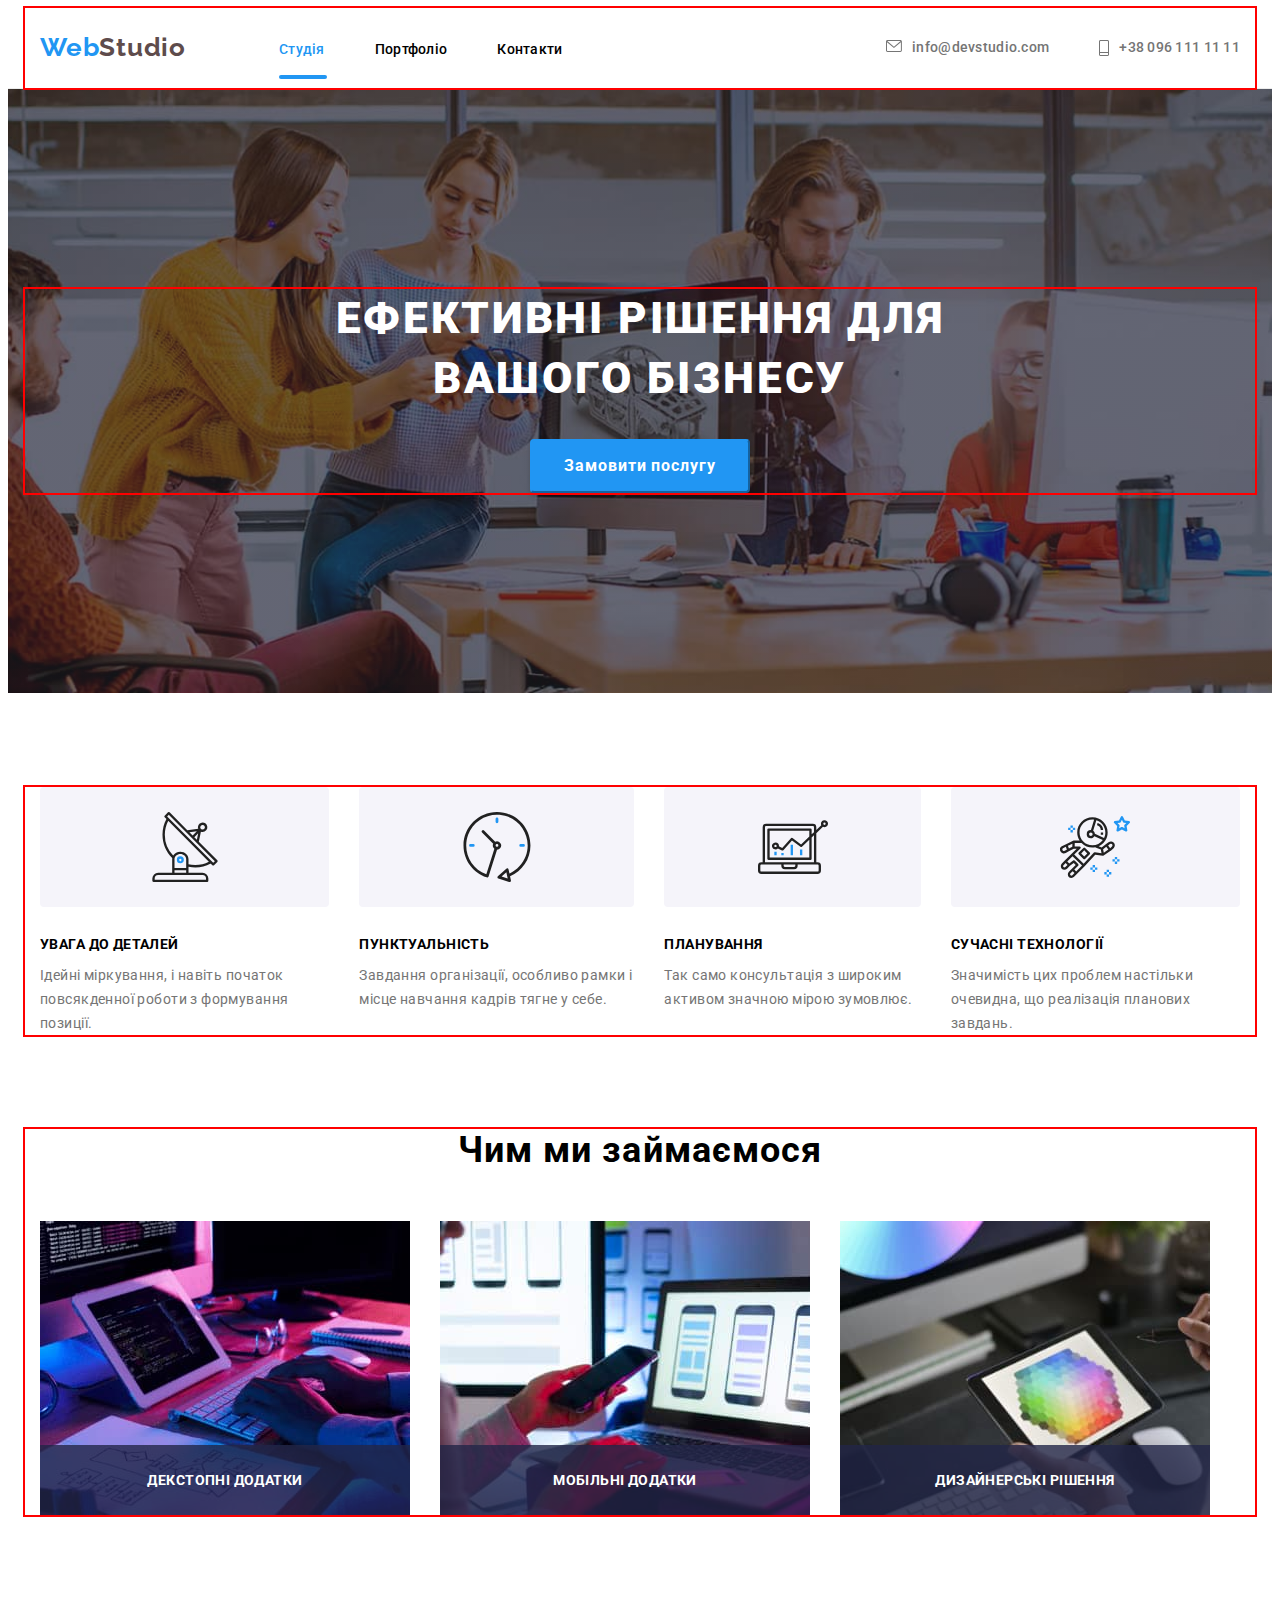
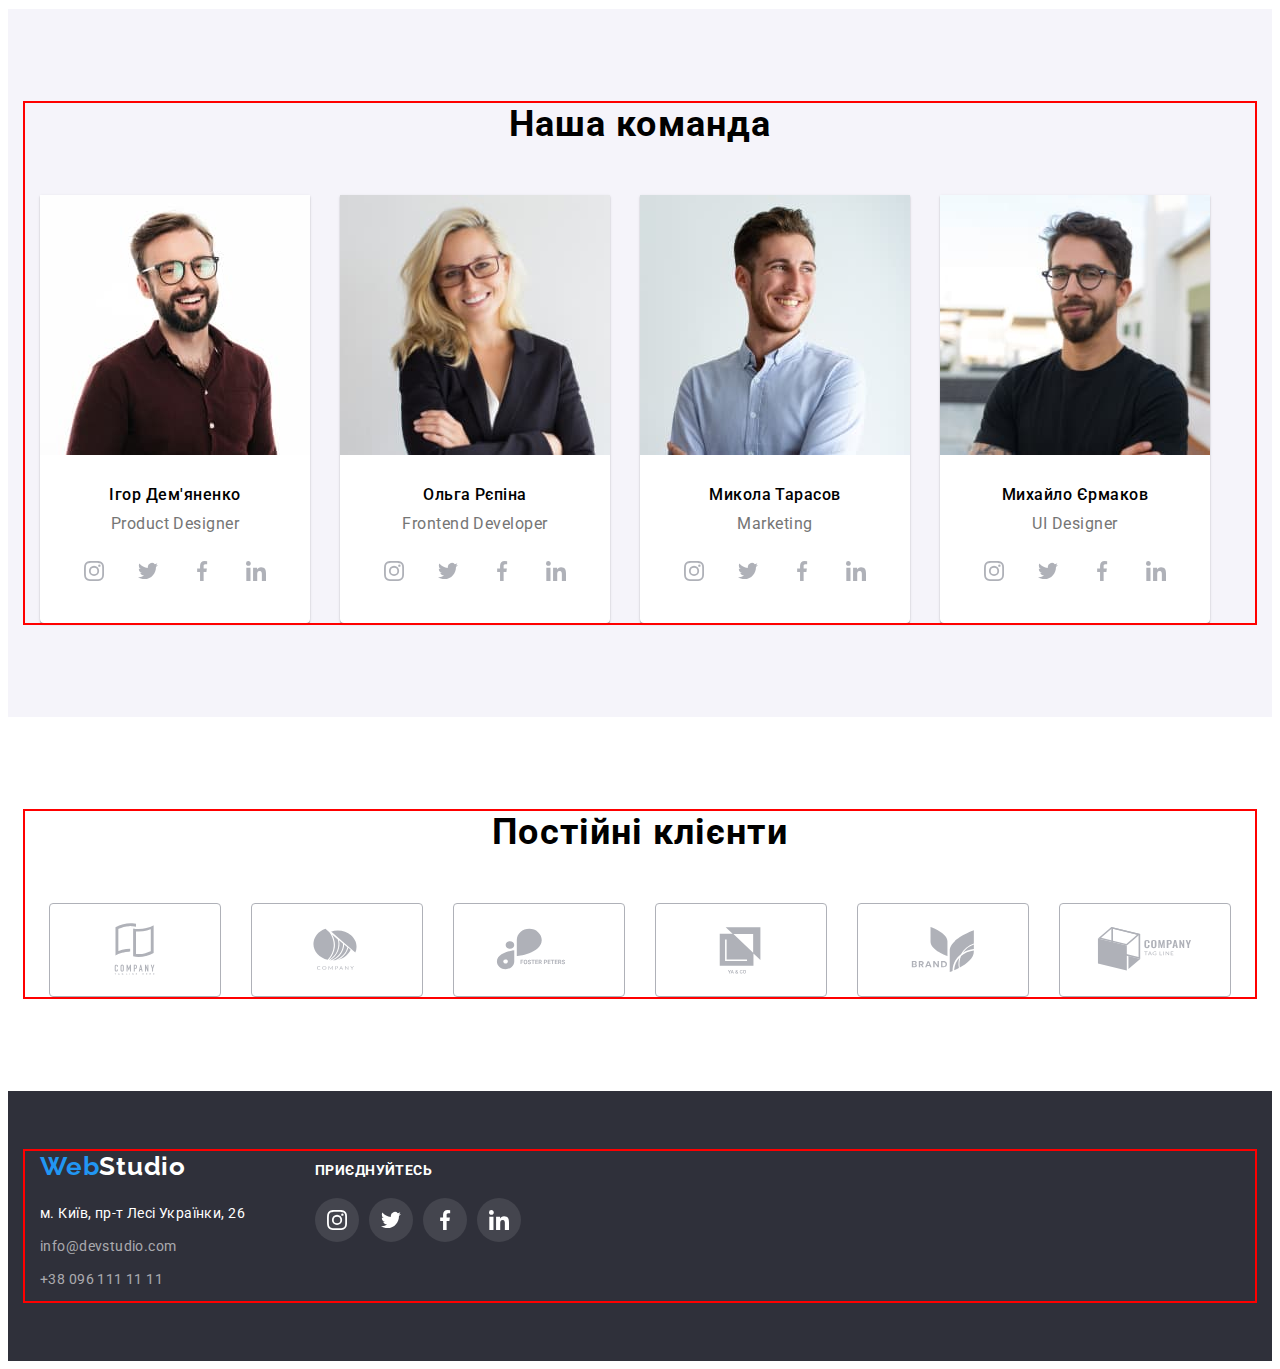
<file: index.html>
<!DOCTYPE html>
<html lang="uk">
  <head>
    <meta charset="UTF-8" />
    <meta http-equiv="X-UA-Compatible" content="IE=edge" />
    <meta name="viewport" content="width=device-width, initial-scale=1.0" />
    <title>Document</title>
    <link rel="preconnect" href="https://fonts.googleapis.com" />
    <link rel="preconnect" href="https://fonts.gstatic.com" crossorigin />
    <link
      href="https://fonts.googleapis.com/css2?family=Raleway:wght@700&family=Roboto:wght@400;500;700;900&display=swap"
      rel="stylesheet"
    />
    <link
      rel="stylesheet"
      href="https://cdnjs.cloudflare.com/ajax/libs/modern-normalize/1.1.0/modern-normalize.min.css"
      integrity="sha512-wpPYUAdjBVSE4KJnH1VR1HeZfpl1ub8YT/NKx4PuQ5NmX2tKuGu6U/JRp5y+Y8XG2tV+wKQpNHVUX03MfMFn9Q=="
      crossorigin="anonymous"
      referrerpolicy="no-referrer"
    />
    <link rel="stylesheet" href="./css/styles.css" />
  </head>
  <body>
    <!--Шапка-->
    <header class="header">
      <div class="container header-container">
        <nav class="header-navigation">
          <a href="/" class="header-logo link" lang="en"
            ><span class="logo-accent">Web</span>Studio</a
          >
        </nav>
        <ul class="header-list list">
          <li class="header-item">
            <a
              class="header-link studio-active link current"
              href="./index.html"
              >Студія</a
            >
          </li>
          <li class="header-item">
            <a class="header-link link" href="./portfolio.html">Портфоліо</a>
          </li>
          <li class="header-item">
            <a class="header-link link" href="">Контакти</a>
          </li>
        </ul>
        <div class="header-connect">
          <ul class="header-contacts list">
            <li class="contacts-item">
              <a class="header-mail link" href="mailto:info@devstudio.com">
                <svg class="mail-icon" width="16" height="12">
                  <use href="./image/symbol-defs.svg.svg#icon-envelope"></use>
                </svg>
                info@devstudio.com</a
              >
            </li>
            <li class="contacts-link">
              <a class="header-tel link" href="tel:+380961111111"
                ><svg class="tel-icon" width="10" height="16">
                  <use href="./image/symbol-defs.svg.svg#icon-vector"></use>
                </svg>
                +38 096 111 11 11</a
              >
            </li>
          </ul>
        </div>
      </div>
    </header>
    <main>
      <section class="section-extent">
        <div class="container">
          <h1 class="section-title">ЕФЕКТИВНІ РІШЕННЯ ДЛЯ ВАШОГО БІЗНЕСУ</h1>
          <button data-modal-open class="section-button" type="button">
            Замовити послугу
          </button>
        </div>
      </section>
      <!--Особливості-->
      <section class="main">
        <div class="container">
          <h2 class="main-title">Переваги</h2>
          <ul class="main-list list">
            <li class="main-link">
              <div class="main-visual">
                <svg class="main-icon" width="70" height="70">
                  <use href="./image/symbol-defs.svg.svg#icon-antenna"></use>
                </svg>
              </div>
              <h3 class="main-item">УВАГА ДО ДЕТАЛЕЙ</h3>
              <p class="main-text">
                Ідейні міркування, і навіть початок повсякденної роботи з
                формування позиції.
              </p>
            </li>
            <li class="main-link">
              <div class="main-visual">
                <svg class="main-icon" width="70" height="70">
                  <use href="./image/symbol-defs.svg.svg#icon-clock"></use>
                </svg>
              </div>
              <h3 class="main-item">ПУНКТУАЛЬНІСТЬ</h3>
              <p class="main-text">
                Завдання організації, особливо рамки і місце навчання кадрів
                тягне у себе.
              </p>
            </li>
            <li class="main-link">
              <div class="main-visual">
                <svg class="main-icon" width="70" height="70">
                  <use href="./image/symbol-defs.svg.svg#icon-diagram"></use>
                </svg>
              </div>
              <h3 class="main-item">ПЛАНУВАННЯ</h3>
              <p class="main-text">
                Так само консультація з широким активом значною мірою зумовлює.
              </p>
            </li>
            <li class="main-link">
              <div class="main-visual">
                <svg class="main-icon" width="70" height="70">
                  <use href="./image/symbol-defs.svg.svg#icon-astronaut"></use>
                </svg>
              </div>
              <h3 class="main-item">СУЧАСНІ ТЕХНОЛОГІЇ</h3>
              <p class="main-text">
                Значимість цих проблем настільки очевидна, що реалізація
                планових завдань.
              </p>
            </li>
          </ul>
        </div>
      </section>
      <!--Чим займаємося-->
      <section class="activity-extent">
        <div class="container">
          <h2 class="activity-title">Чим ми займаємося</h2>
          <ul class="activity-list list">
            <li class="activity-image">
              <img
                src="./image/box1.jpg"
                alt="Розробка сайтів"
                width="370"
                height="294"
              />
              <p class="activity-text">ДЕКСТОПНІ ДОДАТКИ</p>
            </li>
            <li class="activity-image">
              <img
                src="./image/box2.jpg"
                alt="Розробка мобільних додатків"
                width="370"
                height="294"
              />
              <p class="activity-text">МОБІЛЬНІ ДОДАТКИ</p>
            </li>
            <li class="activity-image">
              <img
                src="./image/box3.jpg"
                alt="Вебдизайн"
                width="370"
                height="294"
              />
              <p class="activity-text">ДИЗАЙНЕРСЬКІ РІШЕННЯ</p>
            </li>
          </ul>
        </div>
      </section>
      <!--Наша команда-->
      <section class="team-extent">
        <div class="container">
          <h2 class="team-title">Наша команда</h2>
          <ul class="team-list list">
            <li class="team-link">
              <img
                class="team-img"
                src="./image/igor.demjanenko.photo.jpg"
                alt="Дизайнер продукту"
                width="270"
                height="260"
              />
              <div class="team-content">
                <h3 class="team-name">Ігор Дем'яненко</h3>
                <p class="team-work" lang="en">Product Designer</p>
                <ul class="team-aside">
                  <li class="team-icon">
                    <a href="#" class="aside-icon">
                      <svg class="icon-link" width="20" height="20">
                        <use
                          href="./image/symbol-defs.svg.svg#icon-instagram"
                        ></use>
                      </svg>
                    </a>
                  </li>
                  <li class="team-icon">
                    <a href="#" class="aside-icon">
                      <svg class="icon-link" width="20" height="20">
                        <use
                          href="./image/symbol-defs.svg.svg#icon-twitter"
                        ></use>
                      </svg>
                    </a>
                  </li>
                  <li class="team-icon">
                    <a href="#" class="aside-icon">
                      <svg class="icon-link" width="20" height="20">
                        <use
                          href="./image/symbol-defs.svg.svg#icon-facebook"
                        ></use>
                      </svg>
                    </a>
                  </li>
                  <li class="team-icon">
                    <a href="#" class="aside-icon">
                      <svg class="icon-link" width="20" height="20">
                        <use
                          href="./image/symbol-defs.svg.svg#icon-linkedin"
                        ></use>
                      </svg>
                    </a>
                  </li>
                </ul>
              </div>
            </li>
            <li class="team-link">
              <img
                class="team-img"
                src="./image/olga.repina.photo.jpg"
                alt="Інтерфейс-розробник"
                width="270"
                height="260"
              />
              <div class="team-content">
                <h3 class="team-name">Ольга Рєпіна</h3>
                <p class="team-work" lang="en">Frontend Developer</p>
                <ul class="team-aside">
                  <li class="team-icon">
                    <a href="#" class="aside-icon">
                      <svg class="icon-link" width="20" height="20">
                        <use
                          href="./image/symbol-defs.svg.svg#icon-instagram"
                        ></use>
                      </svg>
                    </a>
                  </li>
                  <li class="team-icon">
                    <a href="#" class="aside-icon">
                      <svg class="icon-link" width="20" height="20">
                        <use
                          href="./image/symbol-defs.svg.svg#icon-twitter"
                        ></use>
                      </svg>
                    </a>
                  </li>
                  <li class="team-icon">
                    <a href="#" class="aside-icon">
                      <svg class="icon-link" width="20" height="20">
                        <use
                          href="./image/symbol-defs.svg.svg#icon-facebook"
                        ></use>
                      </svg>
                    </a>
                  </li>
                  <li class="team-icon">
                    <a href="#" class="aside-icon">
                      <svg class="icon-link" width="20" height="20">
                        <use
                          href="./image/symbol-defs.svg.svg#icon-linkedin"
                        ></use>
                      </svg>
                    </a>
                  </li>
                </ul>
              </div>
            </li>
            <li class="team-link">
              <img
                class="team-img"
                src="./image/mykola.tarasov.photo.jpg"
                alt="Маркетинг-розробник"
                width="270"
                height="260"
              />
              <div class="team-content">
                <h3 class="team-name">Микола Тарасов</h3>
                <p class="team-work" lang="en">Marketing</p>
                <ul class="team-aside">
                  <li class="team-icon">
                    <a href="#" class="aside-icon">
                      <svg class="icon-link" width="20" height="20">
                        <use
                          href="./image/symbol-defs.svg.svg#icon-instagram"
                        ></use>
                      </svg>
                    </a>
                  </li>
                  <li class="team-icon">
                    <a href="#" class="aside-icon">
                      <svg class="icon-link" width="20" height="20">
                        <use
                          href="./image/symbol-defs.svg.svg#icon-twitter"
                        ></use>
                      </svg>
                    </a>
                  </li>
                  <li class="team-icon">
                    <a href="#" class="aside-icon">
                      <svg class="icon-link" width="20" height="20">
                        <use
                          href="./image/symbol-defs.svg.svg#icon-facebook"
                        ></use>
                      </svg>
                    </a>
                  </li>
                  <li class="team-icon">
                    <a href="#" class="aside-icon">
                      <svg class="icon-link" width="20" height="20">
                        <use
                          href="./image/symbol-defs.svg.svg#icon-linkedin"
                        ></use>
                      </svg>
                    </a>
                  </li>
                </ul>
              </div>
            </li>
            <li class="team-link">
              <img
                class="team-img"
                src="./image/myhailo.ermakov.photo.jpg"
                alt="Дизайнер інтерфейсу"
                width="270"
                height="260"
              />
              <div class="team-content">
                <h3 class="team-name">Михайло Єрмаков</h3>
                <p class="team-work" lang="en">UI Designer</p>
                <ul class="team-aside">
                  <li class="team-icon">
                    <a href="#" class="aside-icon">
                      <svg class="icon-link" width="20" height="20">
                        <use
                          href="./image/symbol-defs.svg.svg#icon-instagram"
                        ></use>
                      </svg>
                    </a>
                  </li>
                  <li class="team-icon">
                    <a href="#" class="aside-icon">
                      <svg class="icon-link" width="20" height="20">
                        <use
                          href="./image/symbol-defs.svg.svg#icon-twitter"
                        ></use>
                      </svg>
                    </a>
                  </li>
                  <li class="team-icon">
                    <a href="#" class="aside-icon">
                      <svg class="icon-link" width="20" height="20">
                        <use
                          href="./image/symbol-defs.svg.svg#icon-facebook"
                        ></use>
                      </svg>
                    </a>
                  </li>
                  <li class="team-icon">
                    <a href="#" class="aside-icon">
                      <svg class="icon-link" width="20" height="20">
                        <use
                          href="./image/symbol-defs.svg.svg#icon-linkedin"
                        ></use>
                      </svg>
                    </a>
                  </li>
                </ul>
              </div>
            </li>
          </ul>
        </div>
      </section>
      <!----Постійні клієнти------->
      <section class="section-customers">
        <div class="container">
          <h2 class="customers-title">Постійні клієнти</h2>
          <ul class="customers-list">
            <li class="customers-link">
              <a href="#" class="customers-icon"
                ><svg class="icon-logo" width="106" height="60">
                  <use href="./image/symbol-defs.svg.svg#icon-Logo1"></use></svg
              ></a>
            </li>
            <li class="customers-link">
              <a href="#" class="customers-icon">
                <svg class="icon-logo" width="106" height="60">
                  <use href="./image/symbol-defs.svg.svg#icon-Logo2"></use>
                </svg>
              </a>
            </li>
            <li class="customers-link">
              <a href="#" class="customers-icon"
                ><svg class="icon-logo" width="106" height="60">
                  <use href="./image/symbol-defs.svg.svg#icon-Logo3"></use></svg
              ></a>
            </li>
            <li class="customers-link">
              <a href="#" class="customers-icon"
                ><svg class="icon-logo" width="106" height="60">
                  <use href="./image/symbol-defs.svg.svg#icon-Logo4"></use></svg
              ></a>
            </li>
            <li class="customers-link">
              <a href="#" class="customers-icon"
                ><svg class="icon-logo" width="106" height="60">
                  <use href="./image/symbol-defs.svg.svg#icon--5"></use></svg
              ></a>
            </li>
            <li class="customers-link">
              <a href="#" class="customers-icon"
                ><svg class="icon-logo" width="106" height="60">
                  <use href="./image/symbol-defs.svg.svg#icon-6"></use></svg
              ></a>
            </li>
          </ul>
        </div>
      </section>
    </main>
    <!--Підвал-->
    <footer class="footer">
      <div class="container footer-container" style="display: flex">
        <div class="footer-contacts">
          <a class="footer-logo link" href="/"
            ><span class="logo-accent">Web</span>Studio</a
          >
          <ul class="footer-list list">
            <li class="footer-link">
              <a
                class="adress-link"
                href="https://goo.gl/maps/n65HcsuPfZMH7TJv9"
                target="_blank"
                rel="noopener noreferrer"
                >м. Київ, пр-т Лесі Українки, 26</a
              >
            </li>
            <li class="footer-link">
              <a class="footer-mail link" href="mailto:info@devstudio.com"
                >info@devstudio.com</a
              >
            </li>
            <li class="footer-link">
              <a class="footer-tel link" href="tel:+380961111111"
                >+38 096 111 11 11</a
              >
            </li>
          </ul>
        </div>
        <div class="social">
          <p class="social-title">приєднуйтесь</p>
          <ul class="footer-icon">
            <li class="title-icon">
              <a href="#" class="social-link"
                ><svg class="social-icon" width="20" height="20">
                  <use
                    href="./image/symbol-defs.svg.svg#icon-instagram"
                  ></use></svg
              ></a>
            </li>
            <li class="title-icon">
              <a href="#" class="social-link"
                ><svg class="social-icon" width="20" height="20">
                  <use
                    href="./image/symbol-defs.svg.svg#icon-twitter"
                  ></use></svg
              ></a>
            </li>
            <li class="title-icon">
              <a href="#" class="social-link"
                ><svg class="social-icon" width="20" height="20">
                  <use
                    href="./image/symbol-defs.svg.svg#icon-facebook"
                  ></use></svg
              ></a>
            </li>
            <li class="title-icon">
              <a href="#" class="social-link"
                ><svg class="social-icon" width="20" height="20">
                  <use
                    href="./image/symbol-defs.svg.svg#icon-linkedin"
                  ></use></svg
              ></a>
            </li>
          </ul>
        </div>
      </div>
    </footer>
    <div class="backdrop is-hidden" data-modal>
      <div class="modal">
        <button type="button" class="modal-btn" data-modal-close>
          <svg class="modal-close-icon" width="11" height="11">
            <use href="./image/symbol-defs.svg.svg#icon-close"></use>
          </svg>
        </button>
      </div>
    </div>
    <script src="./js/modal.js"></script>
  </body>
</html>
</file>
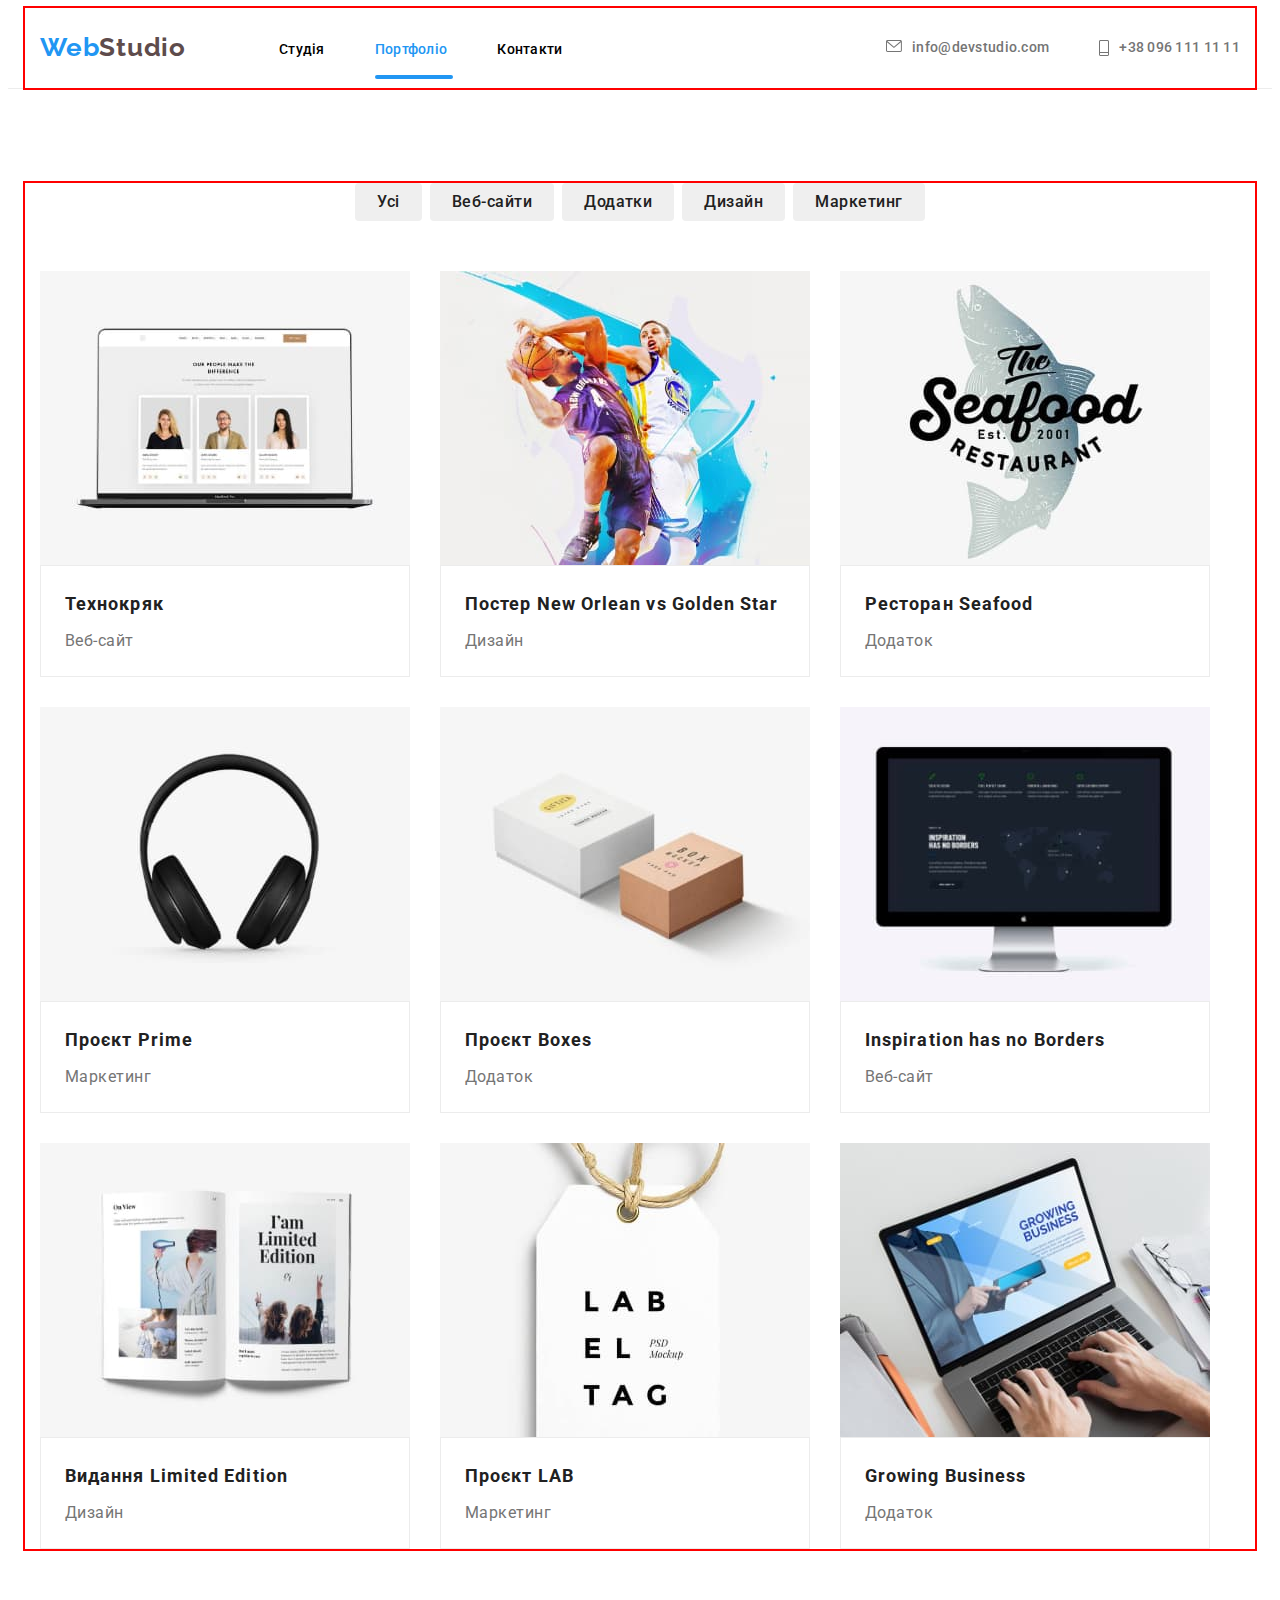
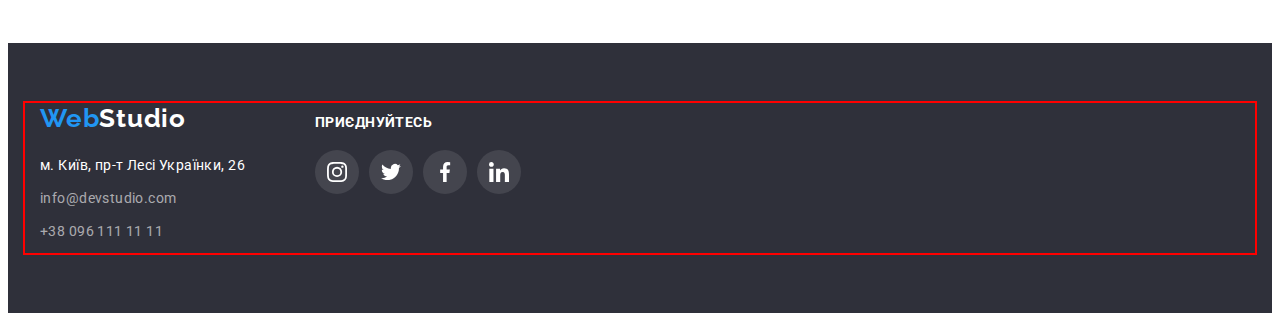
<file: portfolio.html>
<!DOCTYPE html>
<html lang="uk">
  <head>
    <meta charset="UTF-8" />
    <meta http-equiv="X-UA-Compatible" content="IE=edge" />
    <meta name="viewport" content="width=device-width, initial-scale=1.0" />
    <title>Document</title>
    <link rel="preconnect" href="https://fonts.googleapis.com" />
    <link rel="preconnect" href="https://fonts.gstatic.com" crossorigin />
    <link
      href="https://fonts.googleapis.com/css2?family=Raleway:wght@700&family=Roboto:wght@400;500;700;900&display=swap"
      rel="stylesheet"
    />
    <link
      rel="stylesheet"
      href="https://cdnjs.cloudflare.com/ajax/libs/modern-normalize/1.1.0/modern-normalize.min.css"
      integrity="sha512-wpPYUAdjBVSE4KJnH1VR1HeZfpl1ub8YT/NKx4PuQ5NmX2tKuGu6U/JRp5y+Y8XG2tV+wKQpNHVUX03MfMFn9Q=="
      crossorigin="anonymous"
      referrerpolicy="no-referrer"
    />
    <link rel="stylesheet" href="./css/styles.css" />
  </head>
  <body>
    <header class="header">
      <div class="container header-container">
        <!--Шапка-->
        <nav class="header-navigation">
          <a href="/" class="header-logo link" lang="en"
            ><span class="logo-accent">Web</span>Studio</a
          >
        </nav>
        <ul class="header-list list">
          <li class="header-item">
            <a class="header-link link" href="./index.html">Студія</a>
          </li>
          <li class="header-item">
            <a
              class="header-link portfolio-active link current"
              href="./portfolio.html"
              >Портфоліо</a
            >
          </li>
          <li class="header-item">
            <a class="header-link link" href="">Контакти</a>
          </li>
        </ul>
        <div class="header-connect">
          <ul class="header-contacts list">
            <li class="contacts-item">
              <a class="header-mail link" href="mailto:info@devstudio.com"
                ><svg class="mail-icon" width="16" height="12">
                  <use
                    href="./image/symbol-defs.svg.svg#icon-envelope"
                  ></use></svg
                >info@devstudio.com</a
              >
            </li>
            <li class="contacts-link">
              <a class="header-tel link" href="tel:+380961111111"
                ><svg class="tel-icon" width="10" height="16">
                  <use href="./image/symbol-defs.svg.svg#icon-vector"></use>
                </svg>
                +38 096 111 11 11</a
              >
            </li>
          </ul>
        </div>
      </div>
    </header>
    <main>
      <section class="filters-extent">
        <div class="container">
          <!--Фільтри кнопок-->
          <h1 class="filters-title">Фільтри</h1>
          <ul class="filters-list list">
            <li class="filters-link">
              <button class="filters-button" type="button">Усі</button>
            </li>
            <li class="filters-link">
              <button class="filters-button" type="button">Веб-сайти</button>
            </li>
            <li class="filters-link">
              <button class="filters-button" type="button">Додатки</button>
            </li>
            <li class="filters-link">
              <button class="filters-button" type="button">Дизайн</button>
            </li>
            <li class="filters-link">
              <button class="filters-button" type="button">Маркетинг</button>
            </li>
          </ul>
          <!--Проєкти-->
          <ul class="projects-list">
            <li class="projects-link link">
              <a class="projects-image" href="">
                <div class="projects-top-wrap">
                  <img
                    src="./image/img.project1.jpg"
                    alt="проєкт1"
                    width="370"
                    height="294"
                  />
                  <p class="projects-top-text">
                    Ресурс пропонує комплексні пропозиції з різним рівнем
                    функціоналу та сервісів. Все це дозволить відвідувачу
                    отримати вичерпні відомості про компанію чи приватну особу.
                  </p>
                </div>
                <div class="projects-content">
                  <h2 class="projects-title link">Технокряк</h2>
                  <p class="projects-text link">Веб-сайт</p>
                </div>
              </a>
            </li>
            <li class="projects-link">
              <a class="projects-image" href="">
                <div class="projects-top-wrap">
                  <img
                    src="./image/img.project2.jpg"
                    alt="проєкт2"
                    width="370"
                    height="294"
                  />
                  <p class="projects-top-text">
                    Ресурс пропонує комплексні пропозиції з різним рівнем
                    функціоналу та сервісів. Все це дозволить відвідувачу
                    отримати вичерпні відомості про компанію чи приватну особу.
                  </p>
                </div>
                <div class="projects-content">
                  <h2 class="projects-title link">
                    Постер New Orlean vs Golden Star
                  </h2>
                  <p class="projects-text link">Дизайн</p>
                </div>
              </a>
            </li>
            <li class="projects-link">
              <a class="projects-image" href="">
                <div class="projects-top-wrap">
                  <img
                    src="./image/img.project3.jpg"
                    alt="проєкт3"
                    width="370"
                    height="294"
                  />
                  <p class="projects-top-text">
                    Ресурс пропонує комплексні пропозиції з різним рівнем
                    функціоналу та сервісів. Все це дозволить відвідувачу
                    отримати вичерпні відомості про компанію чи приватну особу.
                  </p>
                </div>
                <div class="projects-content">
                  <h2 class="projects-title link">Ресторан Seafood</h2>
                  <p class="projects-text link">Додаток</p>
                </div>
              </a>
            </li>
            <li class="projects-link">
              <a class="projects-image" href="">
                <div class="projects-top-wrap">
                  <img
                    src="./image/img.project4.jpg"
                    alt="проєкт4"
                    width="370"
                    height="294"
                  />
                  <p class="projects-top-text">
                    Ресурс пропонує комплексні пропозиції з різним рівнем
                    функціоналу та сервісів. Все це дозволить відвідувачу
                    отримати вичерпні відомості про компанію чи приватну особу.
                  </p>
                </div>
                <div class="projects-content">
                  <h2 class="projects-title link">Проєкт Prime</h2>
                  <p class="projects-text link">Маркетинг</p>
                </div>
              </a>
            </li>
            <li class="projects-link">
              <a class="projects-image" href="">
                <div class="projects-top-wrap">
                  <img
                    src="./image/img.project5.jpg"
                    alt="проєкт5"
                    width="370"
                    height="294"
                  />
                  <p class="projects-top-text">
                    Ресурс пропонує комплексні пропозиції з різним рівнем
                    функціоналу та сервісів. Все це дозволить відвідувачу
                    отримати вичерпні відомості про компанію чи приватну особу.
                  </p>
                </div>
                <div class="projects-content">
                  <h2 class="projects-title link">Проєкт Boxes</h2>
                  <p class="projects-text link">Додаток</p>
                </div>
              </a>
            </li>
            <li class="projects-link">
              <a class="projects-image" href="">
                <div class="projects-top-wrap">
                  <img
                    src="./image/img.project6.jpg"
                    alt="проєкт6"
                    width="370"
                    height="294"
                  />
                  <p class="projects-top-text">
                    Ресурс пропонує комплексні пропозиції з різним рівнем
                    функціоналу та сервісів. Все це дозволить відвідувачу
                    отримати вичерпні відомості про компанію чи приватну особу.
                  </p>
                </div>
                <div class="projects-content">
                  <h2 class="projects-title link">
                    Inspiration has no Borders
                  </h2>
                  <p class="projects-text link">Веб-сайт</p>
                </div>
              </a>
            </li>
            <li class="projects-link">
              <a class="projects-image" href="">
                <div class="projects-top-wrap">
                  <img
                    src="./image/img.project7.jpg"
                    alt="проєкт7"
                    width="370"
                    height="294"
                  />
                  <p class="projects-top-text">
                    Ресурс пропонує комплексні пропозиції з різним рівнем
                    функціоналу та сервісів. Все це дозволить відвідувачу
                    отримати вичерпні відомості про компанію чи приватну особу.
                  </p>
                </div>
                <div class="projects-content">
                  <h2 class="projects-title link">Видання Limited Edition</h2>
                  <p class="projects-text link">Дизайн</p>
                </div>
              </a>
            </li>
            <li class="projects-link">
              <a class="projects-image" href="">
                <div class="projects-top-wrap">
                  <img
                    src="./image/img.project8.jpg"
                    alt="проєкт8"
                    width="370"
                    height="294"
                  />
                  <p class="projects-top-text">
                    Ресурс пропонує комплексні пропозиції з різним рівнем
                    функціоналу та сервісів. Все це дозволить відвідувачу
                    отримати вичерпні відомості про компанію чи приватну особу.
                  </p>
                </div>
                <div class="projects-content">
                  <h2 class="projects-title link">Проєкт LAB</h2>
                  <p class="projects-text link">Маркетинг</p>
                </div>
              </a>
            </li>
            <li class="projects-link">
              <a class="projects-image" href="">
                <div class="projects-top-wrap">
                  <img
                    src="./image/img.project9.jpg"
                    alt="проєкт9"
                    width="370"
                    height="294"
                  />
                  <p class="projects-top-text">
                    Ресурс пропонує комплексні пропозиції з різним рівнем
                    функціоналу та сервісів. Все це дозволить відвідувачу
                    отримати вичерпні відомості про компанію чи приватну особу.
                  </p>
                </div>
                <div class="projects-content">
                  <h2 class="projects-title link">Growing Business</h2>
                  <p class="projects-text link">Додаток</p>
                </div>
              </a>
            </li>
          </ul>
        </div>
      </section>
    </main>
    <!--Підвал-->
    <footer class="footer">
      <div class="container footer-container" style="display: flex">
        <div class="footer-contacts">
          <a class="footer-logo link" href="/"
            ><span class="logo-accent">Web</span>Studio</a
          >
          <ul class="footer-list list">
            <li class="footer-link">
              <a
                class="adress-link"
                href="https://goo.gl/maps/n65HcsuPfZMH7TJv9"
                target="_blank"
                rel="noopener noreferrer"
                >м. Київ, пр-т Лесі Українки, 26</a
              >
            </li>
            <li class="footer-link">
              <a class="footer-mail link" href="mailto:info@devstudio.com"
                >info@devstudio.com</a
              >
            </li>
            <li class="footer-link">
              <a class="footer-tel link" href="tel:+380961111111"
                >+38 096 111 11 11</a
              >
            </li>
          </ul>
        </div>
        <div class="social">
          <p class="social-title">приєднуйтесь</p>
          <ul class="footer-icon">
            <li class="title-icon">
              <a href="#" class="social-link"
                ><svg class="social-icon" width="20" height="20">
                  <use
                    href="./image/symbol-defs.svg.svg#icon-instagram"
                  ></use></svg
              ></a>
            </li>
            <li class="title-icon">
              <a href="#" class="social-link"
                ><svg class="social-icon" width="20" height="20">
                  <use
                    href="./image/symbol-defs.svg.svg#icon-twitter"
                  ></use></svg
              ></a>
            </li>
            <li class="title-icon">
              <a href="#" class="social-link"
                ><svg class="social-icon" width="20" height="20">
                  <use
                    href="./image/symbol-defs.svg.svg#icon-facebook"
                  ></use></svg
              ></a>
            </li>
            <li class="title-icon">
              <a href="#" class="social-link"
                ><svg class="social-icon" width="20" height="20">
                  <use
                    href="./image/symbol-defs.svg.svg#icon-linkedin"
                  ></use></svg
              ></a>
            </li>
          </ul>
        </div>
      </div>
    </footer>
  </body>
</html>
</file>
<file: css/styles.css>
/* @font-face {
    font-family: Roboto-black;
    src: url(../fonts/Roboto-Black.ttf);
}
@font-face {
    font-family: Roboto-bold;
    src: url(../fonts/Roboto-Bold.ttf);
}
@font-face {
    font-family: Roboto-medium;
    src: url(../fonts/Roboto-Medium.ttf);
}
@font-face {
    font-family: Roboto-regular;
    src: url(../fonts/Roboto-Regular.ttf);
}
@font-face {
    font-family: Raleway-bold;
    src: url(../fonts/Raleway-Bold.ttf);
} */
:root {
    --main-color:var(#212121);
    --main-font:var('Roboto', sans-serift)
}

p, h1, h2, h3, h4, h5, h6 {
    margin: 0;
}

ul, ol {
    margin: 0;
    padding-left: 0;
    list-style: none;
}

button {
    cursor: pointer;
}

address {
    font-style: normal;
}

a {
    color:carrentColor;
    text-decoration: none;
}
img {
    display: block;
}
body {
font-family: 'Roboto',sans-serif;
}

/*--------HEADER----------*/
.container {
    width: 1200px;
    padding-right: 15px;
    padding-left: 15px;
    outline: 2px solid red;
    margin: 0 auto;
}


.header {
    border-bottom: 1px solid #ececec;

}
.header-container{
display: flex;
align-items: center;
}

.header-navigation {
    display: flex;
    align-items: center;
}

.header-logo {
    font-family: 'Raleway', sans-serif;
    font-weight: 700;
    font-size: 26px;
    line-height: 1.19;
    letter-spacing: 0.03em;
    color: #5e4c4c;
    text-decoration: none;
    padding-top: 24px;
    padding-bottom: 25px;
    margin-right: 93px;
}
.logo-accent {
    color: #2196F3;
}


.list {
    list-style: none;
}
.link {
    text-decoration: none;
}
.header-list {
display: flex;
gap: 50px;
}

.header-link {
    font-family: var(--main-font);
    font-style: normal;
    font-weight: 500;
    font-size: 14px;
    line-height: 1.14;
    letter-spacing: 0.02em;
    color:var(--main-color);
    padding-top: 32px;
    padding-bottom: 32px;
    transition: color 250ms cubic-bezier(0.4, 0, 0.2, 1);
}
.header-link:hover,
.header-link:focus{
    color: #188CE8;
}

.studio-active::after {
    content: "";
    display: block;
    width: 48px;
    height: 4px;
    background-color: #2196F3;
    border-radius: 2px;
    position: absolute;
    top: 75px;
    transition: color 250ms cubic-bezier(0.4, 0, 0.2, 1);
}


.portfolio-active::after {
    content: "";
    display: block;
    width: 78px;
    height: 4px;
    background-color: #2196F3;
    border-radius: 2px;
    position: absolute;
    top: 75px;
    transition: color 250ms cubic-bezier(0.4, 0, 0.2, 1);
}

.header-contacts {
    display: flex;
    align-items: center;
    gap: 50px;
}

.header-connect{
    display: flex;
    align-items: center;
    margin-left: auto;
}

.header-mail {
    font-family: var(--main-font);
    font-style: normal;
    font-weight: 500;
    font-size: 14px;
    line-height: 1.14;
    letter-spacing: 0.02em;
    color: #757575;
    padding-top: 32px;
    padding-bottom: 32px;
    text-decoration: none;
    display: flex;
    transition: color 250ms cubic-bezier(0.4, 0, 0.2, 1);
}
.header-mail:hover,
.header-mail:focus {
    color: #188CE8 ;
}
.mail-icon {
    margin-right: 10px;
    fill: currentColor;
    transition: color 250ms cubic-bezier(0.4, 0, 0.2, 1);
}

.header-tel {
    font-style: normal;
    font-weight: 500;
    font-size: 14px;
    line-height: 1.14;
    letter-spacing: 0.02em;
    color: #757575;
    padding-top: 32px;
    padding-bottom: 32px;
    display: flex;
    transition: color 250ms cubic-bezier(0.4, 0, 0.2, 1);
}

.header-tel:hover,
.header-tel:focus {
    color: #188CE8;
}

.tel-icon {
    margin-right: 10px;
    fill: currentColor;
    transition: color 250ms cubic-bezier(0.4, 0, 0.2, 1);
}


.current {
    color: #2196F3;
    transition: color 250ms cubic-bezier(0.4, 0, 0.2, 1);
}
/*---------MAIN---------*/

.section-extent{
    background: #2F303A;
    padding-top: 200px;
    padding-bottom: 200px;
    text-align: center;
    background-image: linear-gradient(rgba(47, 48, 58, 0.4), rgba(47, 48, 58, 0.4)), url(../image/img.section-bg.jpg);
    background-repeat: no-repeat;
    background-position: center;
    background-size: cover;
}


.section-title {
    font-family: 'Roboto';
    font-style: normal;
    font-weight: 900;
    font-size: 44px;
    line-height: 1.36;
    text-align: center;
    letter-spacing: 0.06em;
    text-transform: uppercase;
    color: #FFFFFF;
    max-width: 696px;
    margin: 0 auto;
    margin-bottom: 30px;
    
}

.section-button {
    font-family: var(--main-font);
    font-style: normal;
    font-weight: 700;
    font-size: 16px;
    line-height: 1.88;
    align-items: center;
    text-align: center;
    letter-spacing: 0.06em;
    color: #FFFFFF;
    background-color: #2196F3;
    box-shadow: 0px 4px 4px rgba(0, 0, 0, 0.15);
    border-radius: 4px;
    border-color: #2196F3 ;
    padding: 10px 32px;
    transition: color 250ms cubic-bezier(0.4, 0, 0.2, 1),
    background-color 250ms cubic-bezier(0.4, 0, 0.2, 1);
}
.section-button:hover {
    background-color: #188CE8;
}



/*--------ОСОБЛИВОСТІ-------*/
.main {
    padding: 94px 0;
}

.main-title {
    position: absolute;
    width: 1px;
    height: 1px;
    margin: -1px;
    border: 0;
    padding: 0;
    white-space: nowrap;
    clip-path: inset(100%);
    clip: rect(0 0 0 0);
    overflow: hidden;
}


.main-list {
    display: flex;
    gap: 30px;
}

.main-link {

}

.main-visual {
    height: 120px;
    background-color: #F5F4FA;
    list-style: none;
    box-sizing: border-box;
    border-radius: 4px;
    display: flex;
    justify-content: center;
    align-items: center;
    margin-bottom: 30px;
}

.main-icon {
}


.main-item {
    font-family: var(--main-font);
    font-style: normal;
    font-weight: 700;
    font-size: 14px;
    line-height: 1.14;
    letter-spacing: 0.03em;
    text-transform: uppercase;
    color: var(--main-color);
    margin-bottom: 10px;
}

.main-text {
    font-family: var(--main-font);
    font-style: normal;
    font-weight: 400;
    font-size: 14px;
    line-height: 24px;
    letter-spacing: 0.03em;
    color: #757575;
}
/*---ЧИМ МИ ЗАЙМАЄМОСЯ-------*/



.activity-extent {
    padding-bottom: 94px;
}

.activity-title {
    font-family: var(--main-font);
    font-style: normal;
    font-weight: 700;
    font-size: 36px;
    line-height: 1.17;
    text-align: center;
    letter-spacing: 0.03em;
    color: var(--main-color);
    margin-bottom: 50px;
}

.activity-list {
    display: flex;
    gap: 30px;
    width: calc((100%-60px) / 3) ;
    position: relative;
}


.activity-image {
    width: 370px;
    height: 294px;
    position: relative;
    margin: 0;
    padding: 0;
    box-sizing: border-box;
}

.activity-text {
    display: flex;
    justify-content: center;
    align-items: center;
    position: absolute;
    width: 100%;
    height: 70px;
    font-family: 'Roboto', sans-serif;
    font-weight: 700;
    font-size: 14px;
    bottom: 0;
    right: 0;
    line-height: 16px;
    letter-spacing: 0.03em;
    text-transform: uppercase;
    background-color: rgba(34, 37, 71, 0.8);
    color: #FFFFFF;
    margin: 0;
    padding: 0;
    list-style: none;
    box-sizing: border-box;
    transition: color 250ms cubic-bezier(0.4, 0, 0.2, 1);

}

/*-------НАША КОМАНДА-------*/

.team-extent {
    background: #F5F4FA;
    padding: 94px 0;
}
.team-title {
    font-family: var(--main-font);
    font-style: normal;
    font-weight: 700;
    font-size: 36px;
    line-height: 1.17;
    text-align: center;
    letter-spacing: 0.03em;
    color: var(--main-color);
    margin-bottom: 50px;
}

.team-list {
    display: flex;
    gap: 30px;
    width: calc((100%-90px) / 4);
}
.team-link {
    background: #FFFFFF;
    box-shadow: 0px 1px 3px rgba(0, 0, 0, 0.12), 0px 1px 1px rgba(0, 0, 0, 0.14), 0px 2px 1px rgba(0, 0, 0, 0.2);
    border-radius: 0px 0px 4px 4px;
    transition: color 250ms cubic-bezier(0.4, 0, 0.2, 1);
}

.team-img {
width: 270px;
height: 260px;
}

.team-content {
    padding: 30px;
}

.team-name {
    font-family: var(--main-font);
    font-style: normal;
    font-weight: 500;
    font-size: 16px;
    line-height: 1.19;
    text-align: center;
    letter-spacing: 0.03em;
    color: var(--main-color);
    margin-bottom: 10px;
}

.team-work {
    font-family: var(--main-font);
    font-style: normal;
    font-weight: 400;
    font-size: 16px;
    line-height: 1.19;
    text-align: center;
    letter-spacing: 0.03em;
    color: #757575;
    margin-bottom: 16px;
}

.team-aside {
    display: flex;
    align-items: center;
    justify-content: center;
    gap: 10px;
    margin: 0;
    padding: 0;
    list-style: none;
    box-sizing: border-box;
}

.team-icon {
    background-color: #FFFFFF;
    border-radius: 50%;
    width: 44px;
    height: 44px;
    display: flex;
    align-items: center;
    justify-content: center;
    transition: background-color 250ms cubic-bezier(0.4, 0, 0.2, 1),
    color 250ms cubic-bezier(0.4, 0, 0.2, 1);
}

.team-icon:focus,
.team-icon:hover {
    background-color: #2196F3;
}

.team-icon:focus .icon-link,
.team-icon:hover .icon-link {
    fill: #FFFFFF;
}
.aside-icon {
    display: flex;
    width: 100%;
    height: 100%;
    color: #AFB1B8;
    border-radius: 50%;
    background-size: contain;
    align-items: center;
    justify-content: center;
}

.icon-link {
    fill: #AFB1B8;
    display: flex;
    flex-wrap: wrap;
    transition: color 250ms cubic-bezier(0.4, 0, 0.2, 1);
    }

.icon-link:focus,
.icon-link:hover {
    fill: #FFFFFF;
}


/*-------Наші клієнти-------*/
.section-customers {
    padding: 94px 0;
}

.customers-title {
    padding-top: 0;
    margin-bottom: 50px;
    text-align: center;
    flex-wrap: wrap;
    font-weight: 700;
    font-size: 36px;
    line-height: 1.17;
    letter-spacing: 0.03em;
    }

.customers-list {
    display: flex;
    align-items: center;
    justify-content: center;
    gap: 30px;
    }

.customers-link {
    fill: #AFB1B8;
    display: flex;
    width: 170px;
    height: 92px;
    border: 1px solid #AFB1B8;
    border-radius: 4px;
    background-color: #FFFFFF;
    justify-content: center;
    align-items: center;
    transition: color 250ms cubic-bezier(0.4, 0, 0.2, 1);
    }

.customers-link:focus,
.customers-link:hover {
    border-color: #2196F3;
}

.customers-link:focus .icon-logo,
.customers-link:hover .icon-logo {
    fill: #2196F3;
}

.customers-icon {
    display: flex;
    width: 100%;
    height: 100%;
    color: #AFB1B8;
    background-size: contain;
    align-items: center;
    justify-content: center;
    transition: color 250ms cubic-bezier(0.4, 0, 0.2, 1);
}



.icon-logo {
    fill:#AFB1B8;
    transition: color 250ms cubic-bezier(0.4, 0, 0.2, 1);
}



/*------ПІДВАЛ------*/


.footer {
    background-color: #2F303A ;
    padding-top: 60px;
    padding-bottom: 60px;
}

.footer-container {
    align-items: baseline;
}

element.style {
    display: flex;
}

.footer-logo {
    font-family: 'Raleway',sans-serif;
    font-style: normal;
    font-weight: 700;
    font-size: 26px;
    line-height: 1.19;
    letter-spacing: 0.03em;
    color: #FFFFFF;
    margin-bottom: 20px;
    display: block;
}

.logo-accent {
    color: #2196F3;
}

.footer-link {
    margin-bottom: 9px;
}
.adress-link {
    font-family: var(--main-font);
    font-style: normal;
    font-weight: 400;
    font-size: 14px;
    line-height: 1.71;
    letter-spacing: 0.03em;
    color: #FFFFFF;
    text-decoration: none;
    margin-bottom: 9px;
    transition: color 250ms cubic-bezier(0.4, 0, 0.2, 1);
}

.footer-list:focus,
.adress-link:hover {
    color: #188CE8;
}
.footer-mail {
    font-family: var(--main-font);
    font-style: normal;
    font-weight: 400;
    font-size: 14px;
    line-height: 1.71;
    letter-spacing: 0.03em;
    color: rgba(255, 255, 255, 0.6);
    margin-bottom: 9px;
    transition: color 250ms cubic-bezier(0.4, 0, 0.2, 1);
}
.footer-mail:hover{
color: #188CE8;
}

.footer-tel {
    font-family: var(--main-font);
    font-style: normal;
    font-weight: 400;
    font-size: 14px;
    line-height: 1.71;
    letter-spacing: 0.03em;
    color: rgba(255, 255, 255, 0.6);
    margin-bottom: 9px;
    transition: color 250ms cubic-bezier(0.4, 0, 0.2, 1);
}
.footer-tel:hover{
    color: #188CE8;
}

.social {
    margin-left: 70px;
    box-sizing: border-box;
    }


.social-title {
    font-family: var(--main-font);
    font-style: normal;
    font-weight: 700;
    font-size: 14px;
    line-height: 16px;
    letter-spacing: 0.03em;
    text-transform: uppercase;
    color: #FFFFFF;
    margin-bottom: 20px;
}

.footer-icon {
    display: flex;
    gap: 10px;
}

.title-icon {
    display: flex;
    box-sizing: border-box;
    width: 44px;
    height: 44px;
    border-radius: 50%;
    align-items: center;
    justify-content: center;
    background: rgba(255, 255, 255, 0.1);
    transition: color 250ms cubic-bezier(0.4, 0, 0.2, 1);
}

.title-icon:focus,
.title-icon:hover {
    background-color: #188CE8;
}


.social-link {
}
.social-icon {
    display: flex;
    width: 100%;
    height: 100%;
    color: #FFFFFF;
    background-size: contain;
    align-items: center;
    justify-content: center;
}
.social-icon {
    fill: #FFFFFF;
    display: flex;
    flex-wrap: wrap;
    transition: color 250ms cubic-bezier(0.4, 0, 0.2, 1);
}

/*-------Модальне вікно------*/

.backdrop {
    position: fixed;
    top: 0;
    background: rgba(0, 0, 0, 0.2);
    width: 100%;
    height: 100%;
    transition: opacity 250ms linear, visibility 250ms linear;
}


.modal {
    width: 528px; ;
    height: 581px;
    background-color: #FFFFFF;
    position: absolute;
    top: 50%;
    left: 50%;
    transform: translate(-50%, -50%) scale(1);
    transition: transform 250ms linear;
}

.backdrop .is-hidden .modal {
    transform: translate(-50%, -50%) scale(0);
}

.modal-btn {
    width: 30px;
    height: 30px;
    background: #FFFFFF;
    border: 1px solid rgba(0, 0, 0, 0.1);
    border-radius: 50%;
    position: absolute;
    right: 10px;
    top: 10px;
    display: flex;
    align-items: center;
    justify-content: center;
    padding: 0;
    cursor: pointer;
}

.is-hidden {
    opacity: 0;
    visibility: hidden;
    pointer-events: none;
}


/*------ФІЛЬТРИ------*/
.filters-extent {
background: #FFFFFF;
padding: 94px 0;
}

.filters-title {
    position: absolute;
    width: 1px;
    height: 1px;
    margin: -1px;
    border: 0;
    padding: 0;
    white-space: nowrap;
    clip-path: inset(100%);
    clip: rect(0 0 0 0);
    overflow: hidden;
}

.filters-list {
    display: flex;
    justify-content: center;
    margin-bottom: 50px;
    gap: 8px;
}


.filters-button {
    font-family: var(--main-font);
    font-style: normal;
    font-weight: 500;
    font-size: 16px;
    line-height: 1.63;
    text-align: center;
    letter-spacing: 0.03em;
    color: #212121;
    border-radius: 4px;
    padding: 6px 22px;
    border: none;
    transition: color 250ms cubic-bezier(0.4, 0, 0.2, 1),
    background-color 250ms cubic-bezier(0.4, 0, 0.2, 1);
}
.filters-button:hover {
    background-color: #188CE8;
    color: #FFFFFF;
}

/*-------- НАШІ ПРОЄКТИ------------*/


.projects-list {
    display: flex;
    flex-wrap: wrap;
    gap: 30px;
}


.projects-link {
    width: calc(100%-60px) / 3;
    transition: color 250ms cubic-bezier(0.4, 0, 0.2, 1);
}

.projects-link:focus,
.projects-link:hover {
    box-shadow: 0px 1px 1px rgba(0, 0, 0, 0.12), 0px 4px 4px rgba(0, 0, 0, 0.06), 1px 4px 6px rgba(0, 0, 0, 0.16);
}

.projects-link:hover .projects-top-text {
    transform: translateY(0);
}

.projects-image {
    width: 340px;
    height: 294px;
    margin-top: 30px;
    margin-bottom: 20px;
}



.projects-top-wrap {
    position: relative;
    overflow: hidden;
}

.projects-top-text {
    position: absolute;
    top: 0;
    left: 0;
    color: #FFFFFF;
    font-weight: 370;
    line-height: 1.6;
    letter-spacing: 0.03em;
    background: rgba(33, 150, 243, 0.9);
    padding: 63px 24px;
    height: 100%;
    transform: translateY(100%);
    transition: transform 250ms;
    transition-timing-function: cubic-bezier(0.4, 0, 0.2, 1);
    
}

.projects-content {
    padding: 20px 24px;
    border: 1px solid #ececec;
}

.projects-title {
    font-family: var(--main-font);
    font-style: normal;
    font-weight: 700;
    font-size: 18px;
    line-height: 2;
    letter-spacing: 0.06em;
    color: #212121;
    text-decoration: none;
    margin-bottom: 4px;
}

.list {
    list-style: none;
}

.link {
    text-decoration: none;
}
.projects-text {
    font-family: 'Roboto';
    font-style: normal;
    font-weight: 400;
    font-size: 16px;
    line-height: 1.88;
    letter-spacing: 0.03em;
    color: #757575;
    text-decoration: none;
}
</file>
